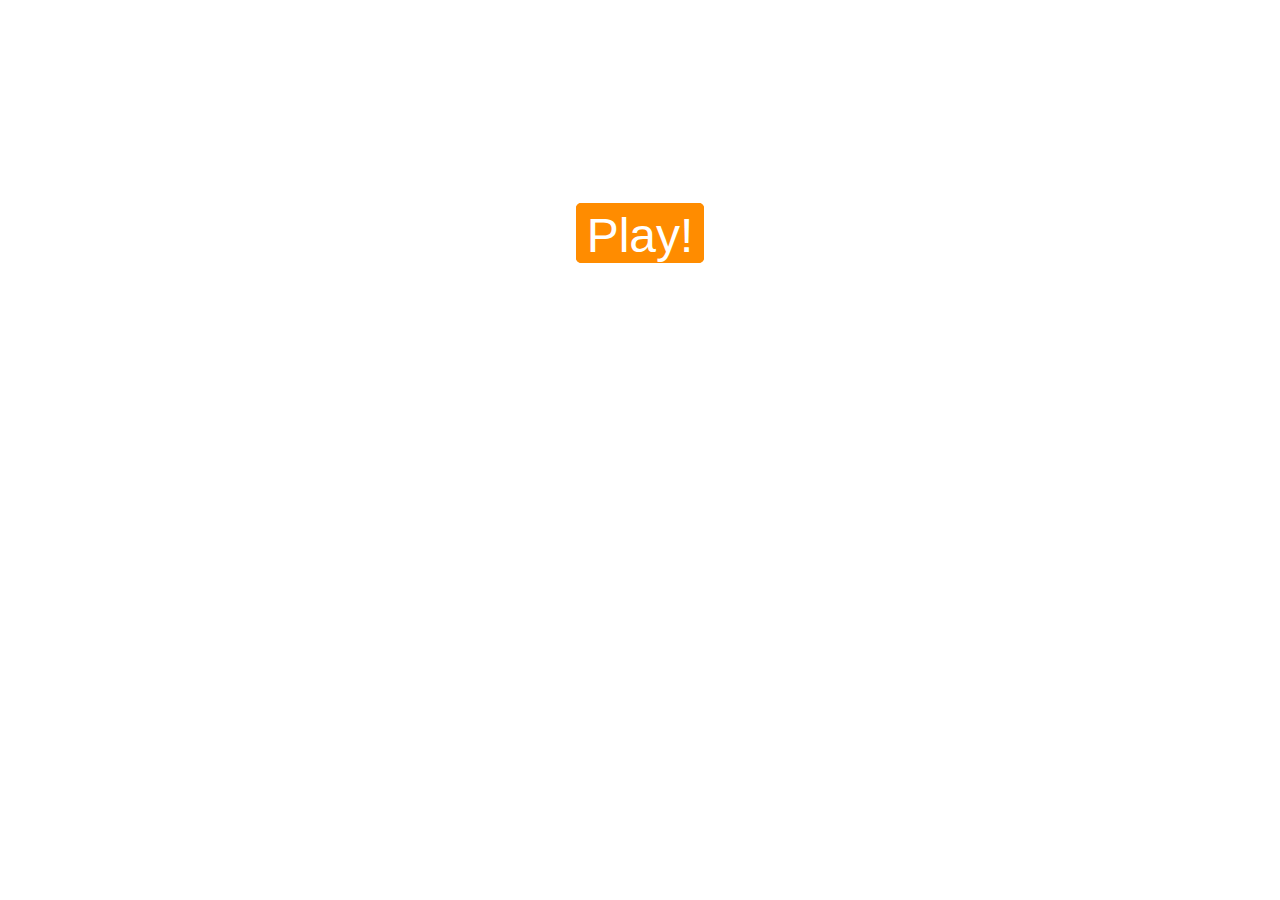
<file: adventure/index.html>
<!DOCTYPE html>
<html lang="en">
  <head>
    <meta content="text/html;charset=UTF-8" http-equiv="Content-Type" />
    <meta content="UTF-8" http-equiv="encoding" />
    <style>
      body {
        font-family: Verdana, sans-serif;
        text-align: center;
      }
      a{
        padding: 5px 10px 0 10px;
		    font-size: 36pt;
		    color: white;
		    background-color: darkorange;
		    border: 1px solid darkorange;
        border-radius: 5px;
		    -webkit-transition-duration: 1s; transition-duration: 1s;
        cursor: pointer;

        position: relative;
		    top: 200px;
	    }
	    a:hover{
		    color: darkorange;
		    background-color: rgba(255, 255, 255, 0);
	    }
    </style>
  </head>
  <body>
    <div id="game">
      <canvas id="gameCanvas" width="800" height="600"></canvas>
      <p>Use the WASD keys to move</p>
      <div id="textLog">
        <form id="nameForm">
          Your name is: <input type="text" placeholder="Warrior" value="Warrior" id="nameField">
          <button type="button" onClick="setName()">OK</button>
        </form>
      </div>
    </div>
    
    <!-- START show canvas -->
    <a>Play!</a>
    <script>
      !function() {
        var btn = document.getElementsByTagName("a")[0];
        var game = document.getElementById("game");
        game.style.display = "none";
        btn.addEventListener("click", function(){game.style.display = "block"; btn.style.display = "none"});
      }();
    </script>
    <!-- END show canvas -->

    <script src="js/GraphicsCommon.js"></script>
    <script src="js/ImageLoading.js"></script>
    <script src="js/Warrior.js"></script>
    <script src="js/World.js"></script>
    <script src="js/Input.js"></script>
    <script src="js/Main.js"></script>
  </body>
</html>
</file>
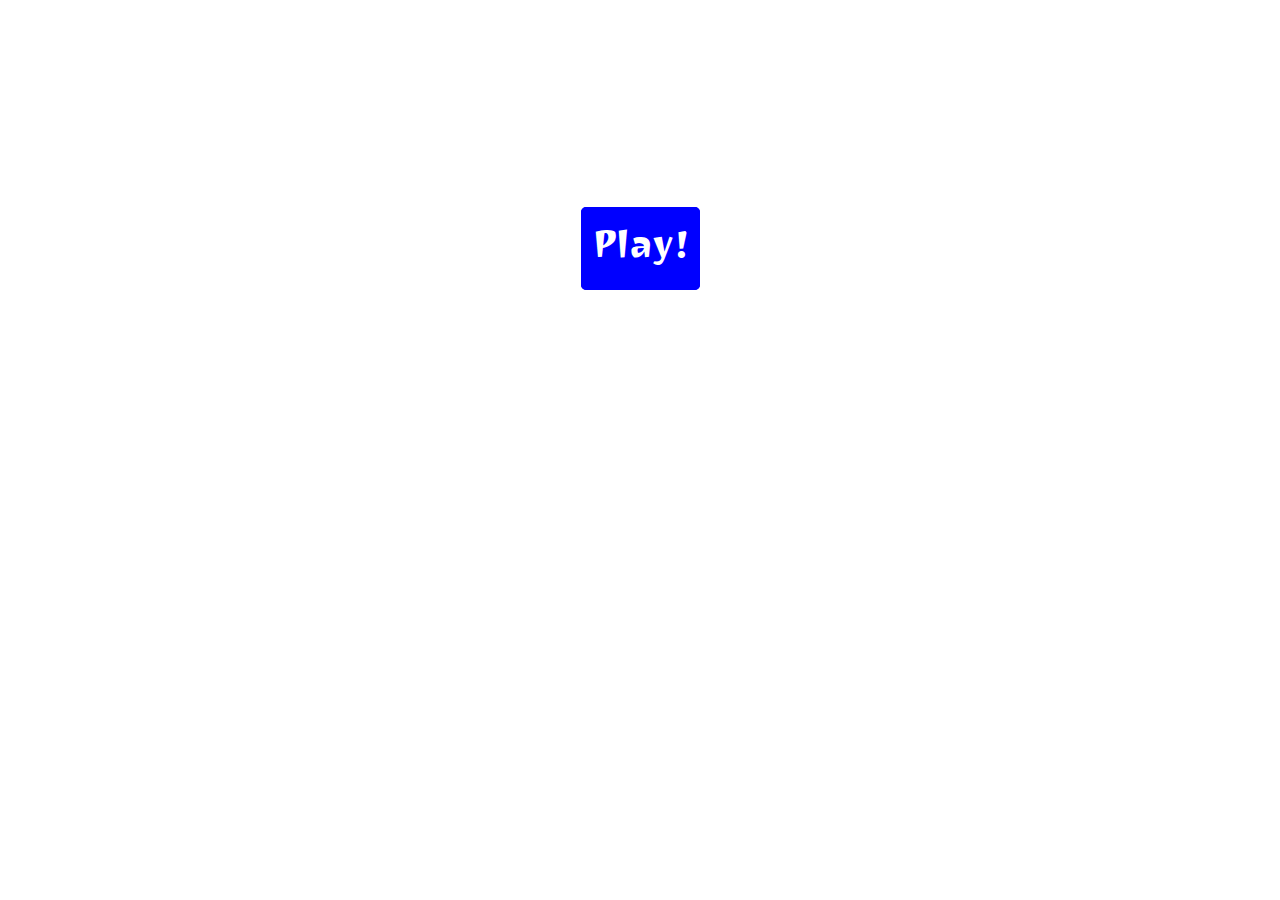
<file: brickbreaker/index.html>
<!DOCTYPE html>
<html lang="en">
  <head>
    <meta content="text/html;charset=UTF-8" http-equiv="Content-Type" />
    <meta content="UTF-8" http-equiv="encoding" />
    <title>Brick Breaker</title>

    <link rel="apple-touch-icon-precomposed" sizes="57x57" href="favicomatic/apple-touch-icon-57x57.png" />
    <link rel="apple-touch-icon-precomposed" sizes="114x114" href="favicomatic/apple-touch-icon-114x114.png" />
    <link rel="apple-touch-icon-precomposed" sizes="72x72" href="favicomatic/apple-touch-icon-72x72.png" />
    <link rel="apple-touch-icon-precomposed" sizes="144x144" href="favicomatic/apple-touch-icon-144x144.png" />
    <link rel="apple-touch-icon-precomposed" sizes="60x60" href="favicomatic/apple-touch-icon-60x60.png" />
    <link rel="apple-touch-icon-precomposed" sizes="120x120" href="favicomatic/apple-touch-icon-120x120.png" />
    <link rel="apple-touch-icon-precomposed" sizes="76x76" href="favicomatic/apple-touch-icon-76x76.png" />
    <link rel="apple-touch-icon-precomposed" sizes="152x152" href="favicomatic/apple-touch-icon-152x152.png" />
    <link rel="icon" type="image/png" href="favicomatic/favicon-196x196.png" sizes="196x196" />
    <link rel="icon" type="image/png" href="favicomatic/favicon-96x96.png" sizes="96x96" />
    <link rel="icon" type="image/png" href="favicomatic/favicon-32x32.png" sizes="32x32" />
    <link rel="icon" type="image/png" href="favicomatic/favicon-16x16.png" sizes="16x16" />
    <link rel="icon" type="image/png" href="favicomatic/favicon-128.png" sizes="128x128" />
    <meta name="application-name" content="&nbsp;"/>
    <meta name="msapplication-TileColor" content="#FFFFFF" />
    <meta name="msapplication-TileImage" content="favicomatic/mstile-144x144.png" />
    <meta name="msapplication-square70x70logo" content="favicomatic/mstile-70x70.png" />
    <meta name="msapplication-square150x150logo" content="favicomatic/mstile-150x150.png" />
    <meta name="msapplication-wide310x150logo" content="favicomatic/mstile-310x150.png" />
    <meta name="msapplication-square310x310logo" content="favicomatic/mstile-310x310.png" />

    <style type="text/css">
      @import url('https://fonts.googleapis.com/css?family=Ravi+Prakash');

      html, body{
        margin: 0px; padding: 0px;
        /*Disallow Selection*/ -webkit-touch-callout: none; -webkit-user-select: none; -khtml-user-select: none; -moz-user-select: none; -ms-user-select: none; user-select: none;
      }
      body{text-align: center;}
      #container {margin-top: 1%; text-align: center;}
      canvas {display: none;}
      a{
        padding: 5px 10px 0 10px;
		    font-family: 'Ravi Prakash', cursive;
		    font-size: 36pt;
		    color: white;
		    background-color: blue;
		    border: 1px solid blue;
        border-radius: 5px;
		    -webkit-transition-duration: 1s; transition-duration: 1s;
        cursor: pointer;

        position: relative;
		    top: 200px;
	    }
	    a:hover{
		    color: blue;
		    background-color: rgba(255, 255, 255, 0);
	    }
    </style>

    <script src="https://ajax.googleapis.com/ajax/libs/jquery/1.12.2/jquery.min.js"></script>
  	<script>$(document).ready(function(){$("a").click(function(){$("canvas").show();$("a").hide();});});</script>
  </head>
  <body>
    <div id="container">
      <a>Play!</a>

      <canvas id="gameCanvas" width="800" height="600"></canvas>
    </div>

    <script>
// Initialisation of Key Variables

var ballX = 75;
var ballY = 75;
var ballSpeedX = 5;
var ballSpeedY = 7;

const BRICK_W = 80;
const BRICK_H = 20;
const BRICK_GAP = 2;
const BRICK_COLS = 10;
const BRICK_ROWS = 14;
var brickGrid = new Array(BRICK_COLS * BRICK_ROWS);
var bricksLeft = 0;

const PADDLE_WIDTH = 100;
const PADDLE_THICKNESS = 10;
const PADDLE_DIST_FROM_EDGE = 60;
var paddleX = 400;

var canvas, canvasContext;

var mouseX = 0;
var mouseY = 0;

function updateMousePos(evt) {  // Mouse Stuff
  var rect = canvas.getBoundingClientRect();
  var root = document.documentElement;

  mouseX = evt.clientX - rect.left - root.scrollLeft;
  mouseY = evt.clientY - rect.top - root.scrollTop;

  paddleX = mouseX-PADDLE_WIDTH/2;

  // Start Cheat/Hack to move ball - For Testing
    /*
    ballX = mouseX;
    ballY = mouseY;
    ballSpeedX = 4;
    ballSpeedY = -4;
    */
  // End Cheat/Hack
}

function brickReset() { // Draw Brick Grid
  bricksLeft = 0;
  var i; // Declares i for both for loops
  for (i=0; i<3*BRICK_COLS; i++) { // First 3 rows, draw space
    brickGrid[i] = false;
  }
  for (;i<BRICK_COLS*BRICK_ROWS; i++) { // After first 3 rows, draw brick grid (First ; is intentional)
      brickGrid[i] = true;
      bricksLeft++;
  } //end of for each brick
} //end of brickReset()

window.onload = function() { // onload functions - canvasContext, FPS + Mouse Event Listener
  canvas = document.getElementById('gameCanvas');
  canvasContext = canvas.getContext('2d');

  var framesPerSecond = 30;
  setInterval (updateAll, 1000/framesPerSecond);

  canvas.addEventListener('mousemove', updateMousePos);

  brickReset();
  ballReset();
}

function updateAll() { // Calls moveAll + drawAll
  moveAll();
  drawAll();
}

function ballReset() { // Resets ball to centre at start
  ballX = canvas.width/2;
  ballY = canvas.height/2;
}

function ballMove() { // Ball movement code
  ballX += ballSpeedX;
  ballY += ballSpeedY;

  // After The && is to fix Ball Stuck at Side bug when paddle interferes
  // Only flips speed if it isn't moving back onto playfield
  if (ballX < 0 && ballSpeedX < 0.0) { //bounce off left edge of canvas
    ballSpeedX *= -1;
  }
  if (ballX > canvas.width && ballSpeedX > 0.0) { // bounce off right edge of canvas
    ballSpeedX *= -1;
  }

  if (ballY < 0 && ballSpeedY < 0.0) { // bounce off top of canvas
    ballSpeedY *= -1;
  }
  // No && condition, not needed as ball resets at bottom
  if (ballY > canvas.height) { // bounce off bottom of canvas
    ballReset();
    brickReset();
    // ballSpeedY *= -1;
  } //end if
} //end ballMove()

function isBrickAtColRow(col,row) { // Is position in outer bounds, if so, return false?
  if (col >= 0 && col < BRICK_COLS && // Checks for illegal columns
    row >= 0 && row < BRICK_ROWS) { // Checks for illegal rows
      var brickIndexUnderCoord = rowColToArrayIndex(col, row);
      return brickGrid[brickIndexUnderCoord];
    } else {
      return false; // Sets boolean value to 'false'
    }
}

function ballBrickHandling() {
  // Where is the ball?
  var ballBrickCol = Math.floor(ballX / BRICK_W);
  var ballBrickRow = Math.floor(ballY / BRICK_H);
  var brickIndexUnderBall = rowColToArrayIndex(ballBrickCol, ballBrickRow);

  /*colorText(mouseBrickCol+","+mouseBrickRow+": "+brickIndexUnderMouse,
            mouseX,mouseY, 'yellow');*/

  if (ballBrickCol >= 0 && ballBrickCol < BRICK_COLS && //Fixes Edge-Wrap Collision Bug
    ballBrickRow >= 0 && ballBrickRow < BRICK_ROWS) {

      if(isBrickAtColRow(ballBrickCol, ballBrickRow)){ // Brick under ball removed
        brickGrid[brickIndexUnderBall] = false;
        bricksLeft--;
        //console.log(bricksLeft);

      var prevBallX = ballX - ballSpeedX;
      var prevBallY = ballY - ballSpeedY;
      var prevBrickCol = Math.floor(prevBallX / BRICK_W);
      var prevBrickRow = Math.floor(prevBallY / BRICK_H);


      var bothTestsFailed = true; // 'Armpit' Scenario Fix 1/2

      if(prevBrickCol != ballBrickCol) {
        if(isBrickAtColRow(prevBrickCol, ballBrickRow) == false) { // Bounce off sides of a column
          ballSpeedX *= -1;
          bothTestsFailed = false;
      } //end if(brickGrid
    } //end if(prevBrickCol

      if(prevBrickRow != ballBrickRow) { // Bounce off bottom of a row
        if(isBrickAtColRow(prevBrickCol, ballBrickRow) == false) {
          ballSpeedY *= -1;
          bothTestsFailed = false;
        } // end if(brickGrid
      } //end if(prevBrickRow

        if (bothTestsFailed) {  // 'Armpit' Scenario Fix 2/2 (Prevents ball from going through)
          ballSpeedX *= -1;
          ballSpeedY *= -1;
        }

    } //end LILif
  } //end BIGif
} //end ballBrickHandling()

function ballPaddleHandling() {
  var paddleTopEdgeY = canvas.height-PADDLE_DIST_FROM_EDGE;
  var paddleBottomEdgeY = paddleTopEdgeY + PADDLE_THICKNESS;
  var paddleLeftEdgeX = paddleX;
  var paddleRightEdgeX = paddleLeftEdgeX + PADDLE_WIDTH;

  if( ballY > paddleTopEdgeY && //below top of paddle
      ballY < paddleBottomEdgeY && //above top of paddle
      ballX > paddleLeftEdgeX && //right of the left side of paddle
      ballX < paddleRightEdgeX) { //left of the right side of paddle

        ballSpeedY *= -1;

        var centerOfPaddleX = paddleX + PADDLE_WIDTH/2;
        var ballDistFromPaddleCenterX = ballX - centerOfPaddleX;
        ballSpeedX = ballDistFromPaddleCenterX * 0.35;

        if(bricksLeft == 0) {
          brickReset();
        } // out of bricks, reset grid when paddle touched (avoids ball getting stuck in grid)
      } // ball centre inside paddle
} //end ballPaddleHandling

function moveAll() {
  ballMove();

  ballBrickHandling();

  ballPaddleHandling();
}

function rowColToArrayIndex(col, row) {
  return col + BRICK_COLS * row;
}

function drawBricks() {

  for(var eachRow=0;eachRow<BRICK_ROWS;eachRow++){

  for (var eachCol=0;eachCol<BRICK_COLS;eachCol++) {

    var arrayIndex = rowColToArrayIndex(eachCol, eachRow);
      if (brickGrid[arrayIndex]){
        colorRect(BRICK_W*eachCol,BRICK_H*eachRow,
                  BRICK_W-BRICK_GAP,BRICK_H-BRICK_GAP, 'blue');
      } //end of is this brick here
    } //end of for each brick
  } //end of for eachRow
} //end of drawBricks()

function drawAll() {
  colorRect (0,0, canvas.width,canvas.height, 'black');

  colorCircle (ballX, ballY, 10, 'white');

  colorRect(paddleX, canvas.height-PADDLE_DIST_FROM_EDGE, PADDLE_WIDTH,PADDLE_THICKNESS, 'white');

  drawBricks();
} //end drawAll

function colorRect(topLeftX, topLeftY, boxWidth, boxHeight, fillColor) {
  canvasContext.fillStyle = fillColor;
  canvasContext.fillRect (topLeftX,topLeftY, boxWidth,boxHeight);
}

function colorCircle(centerX,centerY, radius, fillColor) {
  canvasContext.fillStyle = fillColor;
  canvasContext.beginPath();
  canvasContext.arc(centerX,centerY,radius, 0, Math.PI*2, true);
  canvasContext.fill();
}

function colorText(showWords, textX,textY, fillColor) {
  canvasContext.fillStyle = fillColor;
  canvasContext.fillText(showWords, textX,textY);
}

    </script>
  </body>
</html>
</file>
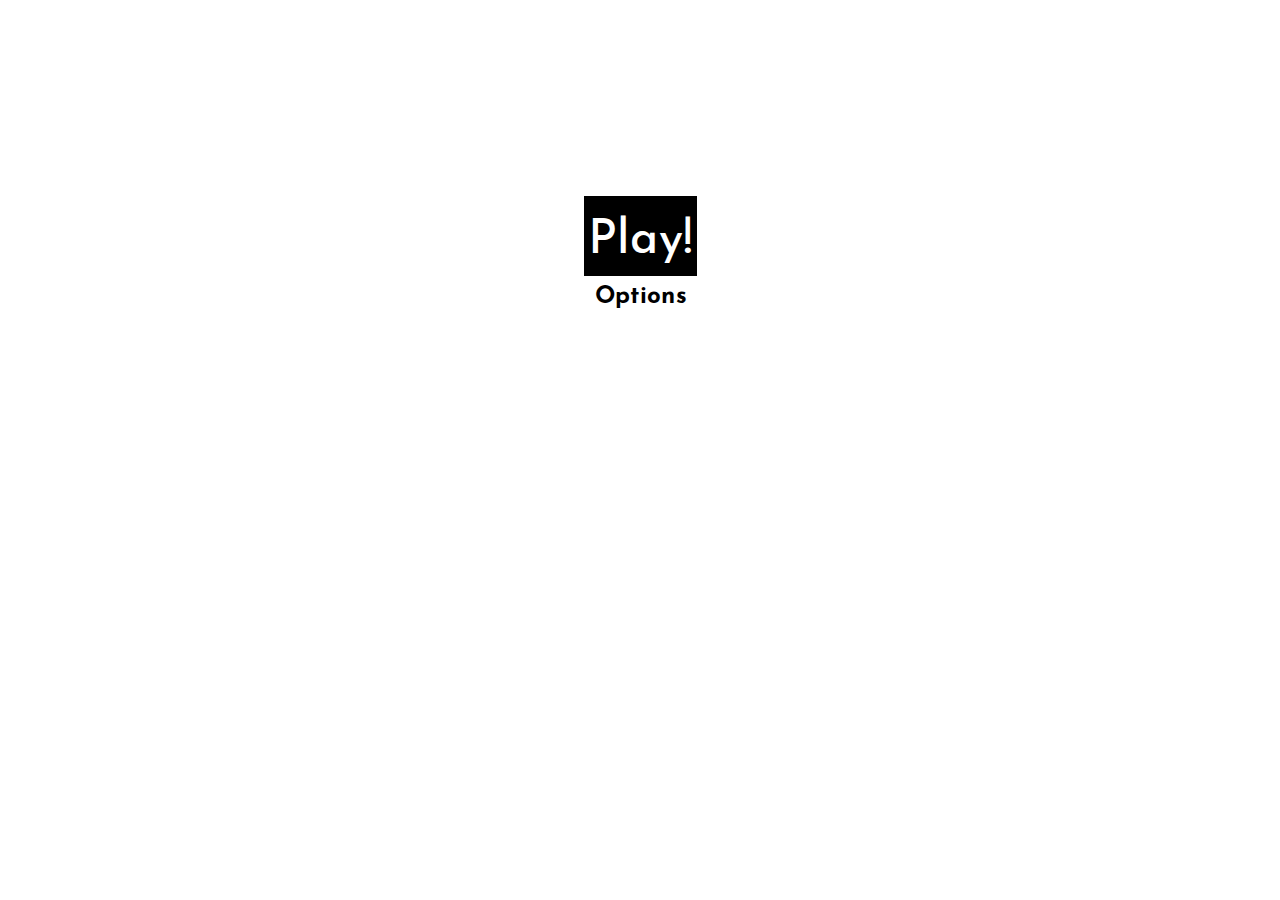
<file: pong/index.html>
<!DOCTYPE html>
<html>
  <head>
    <title>Pong</title>
    <meta charset="UTF-8" />
    <link rel="apple-touch-icon-precomposed" sizes="57x57" href="favicomatic/apple-touch-icon-57x57.png" />
    <link rel="apple-touch-icon-precomposed" sizes="114x114" href="favicomatic/apple-touch-icon-114x114.png" />
    <link rel="apple-touch-icon-precomposed" sizes="72x72" href="favicomatic/apple-touch-icon-72x72.png" />
    <link rel="apple-touch-icon-precomposed" sizes="144x144" href="favicomatic/apple-touch-icon-144x144.png" />
    <link rel="apple-touch-icon-precomposed" sizes="60x60" href="favicomatic/apple-touch-icon-60x60.png" />
    <link rel="apple-touch-icon-precomposed" sizes="120x120" href="favicomatic/apple-touch-icon-120x120.png" />
    <link rel="apple-touch-icon-precomposed" sizes="76x76" href="favicomatic/apple-touch-icon-76x76.png" />
    <link rel="apple-touch-icon-precomposed" sizes="152x152" href="favicomatic/apple-touch-icon-152x152.png" />
    <link rel="icon" type="image/png" href="favicomatic/favicon-196x196.png" sizes="196x196" />
    <link rel="icon" type="image/png" href="favicomatic/favicon-96x96.png" sizes="96x96" />
    <link rel="icon" type="image/png" href="favicomatic/favicon-32x32.png" sizes="32x32" />
    <link rel="icon" type="image/png" href="favicomatic/favicon-16x16.png" sizes="16x16" />
    <link rel="icon" type="image/png" href="favicomatic/favicon-128.png" sizes="128x128" />
    <meta name="application-name" content="&nbsp;"/>
    <meta name="msapplication-TileColor" content="#FFFFFF" />
    <meta name="msapplication-TileImage" content="favicomatic/mstile-144x144.png" />
    <meta name="msapplication-square70x70logo" content="favicomatic/mstile-70x70.png" />
    <meta name="msapplication-square150x150logo" content="favicomatic/mstile-150x150.png" />
    <meta name="msapplication-wide310x150logo" content="favicomatic/mstile-310x150.png" />
    <meta name="msapplication-square310x310logo" content="favicomatic/mstile-310x310.png" />
    <style>
			/* skyblue --> black */
			
	    @import 'https://fonts.googleapis.com/css?family=Reem+Kufi';

	    html, body{
		    margin: 0px;
		    padding: 0px;

        /*START Disallow Selection*/
        -webkit-touch-callout: none; /* iOS Safari */
        -webkit-user-select: none;   /* Chrome/Safari/Opera */
        -khtml-user-select: none;    /* Konqueror */
        -moz-user-select: none;      /* Firefox */
        -ms-user-select: none;       /* Internet Explorer/Edge */
        user-select: none;           /* Non-prefixed version, currently
                                    not supported by any browser */
        /*END Disallow Selection*/
	    }
	    body{
		    text-align: center;
	    }
	    canvas{
		    display: none;
	    }
	    #intro{
		    margin: 0px;
		    padding: 0px;

		    position: relative;
		    top: 200px;
	    }
	    a{
		    padding: 3px;

		    font-family: 'Reem Kufi', sans-serif;
		    font-size: 36pt;
		    color: white;
		    background-color: black;
		    border: 1px solid black;

		    -webkit-transition-duration: 1s; /* Safari */
			  transition-duration: 1s;

      cursor: pointer;
	    }
	    a:hover{
		    color: black;
		    background-color: rgba(255, 255, 255, 0);
	    }
	    h1{
		    margin-top: 5px;
		    padding: 0px;
		    font-family: 'Reem Kufi', sans-serif;
		    font-size: 18pt;
		    color: black;

        cursor: pointer;
	    }
	    h2{
		    margin: 0px;
        margin-top: 10px;
		    padding: 0px;
		    font-family: 'Reem Kufi', sans-serif;
		    font-size: 10pt;
		    color: grey;
		    line-height: normal;
	    }
	    form{
        display: none;
	    }
      input,select{
        border: 1px solid grey;
        -webkit-appearance: none;
        border-radius: 5px 5px;
        padding: 2px;
        font-size: 1em;
      }
	</style>
	<!--START jQuery to show canvas and hide button-->
    <script src="https://ajax.googleapis.com/ajax/libs/jquery/1.12.2/jquery.min.js"></script>
		<script>
			$(document).ready(function(){
			    $("a").click(function(){
			        $("canvas").show();
			        $("#intro").hide();
			    });
			});
      $(document).ready(function(){
			    $("h1").click(function(){
			        $("form").toggle();
			    });
			});
	</script>
	<!--END jQuery to show canvas and hide button-->
  <script>
  var canvas;
  var canvasContext;
  var ballX = 50;
  var ballY = 50;

  var player1Score = 0;
  var player2Score = 0;
  // var makes variable, const makes constant

  var showingWinScreen = false;

  var paddle1Y = 250;
  var paddle2Y = 250;
  const PADDLE_THICKNESS = 10;
  const PADDLE_HEIGHT = 100;


  var LEFT_PADDLE_COLOUR = 'white';  //default LEFT_PADDLE_COLOUR
  var RIGHT_PADDLE_COLOUR = 'white';  //default RIGHT_PADDLE_COLOUR
  var BALL_COLOUR = 'white';    //default BALL_COLOUR
  var BG_COLOUR = 'black'; //default BG_COLOUR

  var DIFFI = 1;
  var WINNING_SCORE = 3;

  var ballSpeedX = 10;
  var ballSpeedY = 4;

  function opt() {
    var d = document.getElementById("difi");
    DIFFI = d.options[ d.selectedIndex ].value;

    ballSpeedX *= DIFFI;
    ballSpeedY *= DIFFI;

    var ws = document.getElementById("winScore");
    WINNING_SCORE = ws.value;

    var bc = document.getElementById("ballColour");
    BALL_COLOUR = bc.options[ bc.selectedIndex ].value;

    var lpc = document.getElementById("leftPaddleColour");
    LEFT_PADDLE_COLOUR = lpc.options[ lpc.selectedIndex ].value;

    var rpc = document.getElementById("rightPaddleColour");
    RIGHT_PADDLE_COLOUR = rpc.options[ rpc.selectedIndex ].value;

    var bgc = document.getElementById("bgColour");
    BG_COLOUR = bgc.options[ bgc.selectedIndex ].value;
  }
  </script>
  </head>
  <body>
	  <div id="intro">
		  <a onclick="opt()">Play!</a><br />
      <!--START Options-->
		  <h1>Options</h1>
		  <form method="post">
        <!--START WINNING_SCORE-->
        <label><h2>Score to Win</h2></label>
        <input id="winScore" type="number" min="0" max="1000" value="3"/>
        <!--END WINNING_SCORE-->
        <!--START difficulty-->
        <label><h2>Difficulty</h2></label>
        <!--<input id="difI" type="number" min="1" max="5" value="1"/>-->
        <select id="difi">
          <option value=0.5>Easy<!--&nbsp;😁 &nbsp;--></option>
          <option value=1 selected>Normal<!--&nbsp;😀 &nbsp;--></option>
          <option value=2>Extra Normal<!--&nbsp;🙃 &nbsp;--></option>
          <option value=3>Hard<!--&nbsp;😬 &nbsp;--></option>
          <option value=4>Harder<!--&nbsp;😠 &nbsp;--></option>
          <option value=5>Hardest<!--&nbsp;😡 &nbsp;--></option>
          <option value=5>Hardest<!--&nbsp;😡 &nbsp;--></option>
          <option value=10>Really?<!--&nbsp;😭 &nbsp;--></option>
        </select>
        <!--END difficulty-->
			  <!--START ballColour-->
			  <label><h2>Ball Colour</h2></label>
        <select id="ballColour">
          <option value="#FFFFFF">White</option>
          <option value="#000000">Black</option>
          <option value="#F44336">Red</option>
          <option value="#E91E63">Pink</option>
          <option value="#9C27B0">Purple</option>
          <option value="#673AB7">Deep Purple</option>
          <option value="#3F51B5">Indigo</option>
          <option value="#2196F3">Blue</option>
          <option value="#03A9F4">Light Blue</option>
          <option value="#00BCD4">Cyan</option>
          <option value="#009688">Teal</option>
          <option value="#4CAF50">Green</option>
          <option value="#8BC34A">Light Green</option>
          <option value="#CDDC39">Lime</option>
          <option value="#FFEB3B">Yellow</option>
          <option value="#FFC107">Amber</option>
          <option value="#FF9800">Orange</option>
          <option value="#FF5722">Deep Orange</option>
          <option value="#795548">Brown</option>
          <option value="#9E9E9E">Grey</option>
          <option value="#607D8B">Blue Grey</option>
          <!--<option value="#3EB489">Mint</option>-->
        </select>
			  <!--END ballColour-->
        <!--START LEFTpaddleColour-->
        <label><h2>Left Paddle Colour</h2></label>
        <select id="leftPaddleColour">
          <option value="#FFFFFF">White</option>
          <option value="#000000">Black</option>
          <option value="#F44336">Red</option>
          <option value="#E91E63">Pink</option>
          <option value="#9C27B0">Purple</option>
          <option value="#673AB7">Deep Purple</option>
          <option value="#3F51B5">Indigo</option>
          <option value="#2196F3">Blue</option>
          <option value="#03A9F4">Light Blue</option>
          <option value="#00BCD4">Cyan</option>
          <option value="#009688">Teal</option>
          <option value="#4CAF50">Green</option>
          <option value="#8BC34A">Light Green</option>
          <option value="#CDDC39">Lime</option>
          <option value="#FFEB3B">Yellow</option>
          <option value="#FFC107">Amber</option>
          <option value="#FF9800">Orange</option>
          <option value="#FF5722">Deep Orange</option>
          <option value="#795548">Brown</option>
          <option value="#9E9E9E">Grey</option>
          <option value="#607D8B">Blue Grey</option>
          <!--<option value="#3EB489">Mint</option>-->
        </select>
        <!--END LEFTpaddleColour-->
        <!--START RIGHTpaddleColour-->
        <label><h2>Right Paddle Colour</h2></label>
        <select id="rightPaddleColour">
          <option value="#FFFFFF">White</option>
          <option value="#000000">Black</option>
          <option value="#F44336">Red</option>
          <option value="#E91E63">Pink</option>
          <option value="#9C27B0">Purple</option>
          <option value="#673AB7">Deep Purple</option>
          <option value="#3F51B5">Indigo</option>
          <option value="#2196F3">Blue</option>
          <option value="#03A9F4">Light Blue</option>
          <option value="#00BCD4">Cyan</option>
          <option value="#009688">Teal</option>
          <option value="#4CAF50">Green</option>
          <option value="#8BC34A">Light Green</option>
          <option value="#CDDC39">Lime</option>
          <option value="#FFEB3B">Yellow</option>
          <option value="#FFC107">Amber</option>
          <option value="#FF9800">Orange</option>
          <option value="#FF5722">Deep Orange</option>
          <option value="#795548">Brown</option>
          <option value="#9E9E9E">Grey</option>
          <option value="#607D8B">Blue Grey</option>
          <!--<option value="#3EB489">Mint</option>-->
        </select>
        <!--END RIGHTpaddleColour-->
        <!--START BGColour-->
        <label><h2>Background Colour</h2></label>
        <select id="bgColour">
          <option value="#000000">Black</option>
          <option value="#F44336">Red</option>
          <option value="#E91E63">Pink</option>
          <option value="#9C27B0">Purple</option>
          <option value="#673AB7">Deep Purple</option>
          <option value="#3F51B5">Indigo</option>
          <option value="#2196F3">Blue</option>
          <option value="#03A9F4">Light Blue</option>
          <option value="#00BCD4">Cyan</option>
          <option value="#009688">Teal</option>
          <option value="#4CAF50">Green</option>
          <option value="#8BC34A">Light Green</option>
          <option value="#CDDC39">Lime</option>
          <option value="#FFEB3B">Yellow</option>
          <option value="#FFC107">Amber</option>
          <option value="#FF9800">Orange</option>
          <option value="#FF5722">Deep Orange</option>
          <option value="#795548">Brown</option>
          <option value="#9E9E9E">Grey</option>
          <option value="#607D8B">Blue Grey</option>
          <!--<option value="#3EB489">Mint</option>-->
        </select>
        <!--END BGColour-->
		  </form>
      <!--END Options-->
	  </div>
    <canvas id="gameCanvas" width="800" height="600" autofocus></canvas>

    <script>
      function calculateMousePos(evt) {
        var rect = canvas.getBoundingClientRect(); //Bound STUFF
        var root = document.documentElement; //Get document game.html
        var mouseX = evt.clientX - rect.left - root.scrollLeft; //Ignore positioning of canvas in window, get X position within canvas
        var mouseY = evt.clientY - rect.top - root.scrollTop; //Ignore positioning of canvas in window, get Y position within canvas
        return { //Returns adjusted X and Y mouse coordinates
          x: mouseX,
          y:mouseY
        }
      }

      function handleMouseClick(evt) {
        if(showingWinScreen){
          player1Score = 0;
          player2Score = 0;
          showingWinScreen = false;
        }
      }

      window.onload = function() {
        canvas = document.getElementById('gameCanvas');
        canvasContext = canvas.getContext('2d');

        var framesPerSecond = 30;
        setInterval(function (){ //Re-Call the functions at a number of FPS
                moveEverything();
                drawEverything();
        }, 1000/framesPerSecond);

        canvas.addEventListener('mousedown', handleMouseClick);

        canvas.addEventListener('mousemove', //Adds EventListener for mouse movement
                function (evt) { //Calls function for mousePos
                    var mousePos = calculateMousePos(evt); // ″
                    paddle1Y = mousePos.y - (PADDLE_HEIGHT/2); //Sets paddle1 Y position to that of mouse
                });
      }

      function ballReset() {
        if(player1Score >= WINNING_SCORE || //or else
            player2Score >= WINNING_SCORE){
              showingWinScreen = true;
            }

        ballSpeedX = -ballSpeedX; //Reverse direction
        ballX = canvas.width/2;   //Move ball to middle
        ballY = canvas.height/2;  // ″
      }

      function computerMovement() {
        var paddle2YCentre = paddle2Y + (PADDLE_HEIGHT/2);
        if(paddle2YCentre < ballY - 35) {
          paddle2Y += 6;
        } else if(paddle2YCentre > ballY + 35) {
          paddle2Y -= 6;
        }
      }

      // +=, -=, *= & /= Operate on the variable, then store the result inside it

      function moveEverything() {
        if (showingWinScreen) { //asks if showingWinScreen == true
          return; //bails out of function prematurely
        }
        computerMovement();

        ballX += ballSpeedX; //Move ballX by ballSpeedX
        //See above for about operator +=
        //ballSpeedX = ballSpeedX + 1; Causes acceleration, unwanted
        ballY += ballSpeedY; //Move ballY by ballSpeedY

        if (ballX < 0){ //IF ball touches left side, reverse (bounce off)
          if (ballY > paddle1Y && //and also
            ballY < paddle1Y+PADDLE_HEIGHT) {
            ballSpeedX = -ballSpeedX;

            var deltaY = ballY - (paddle1Y+PADDLE_HEIGHT/2); //Left Ball control
              ballSpeedY = deltaY * 0.35;
          } else {
            player2Score ++; //must be BEFORE ballReset
            ballReset();

          }
        }

        // ++ does += 1, -- does -= 1

        if (ballX > canvas.width) { //IF ball touches right side, reverse (bounce off)
          if (ballY > paddle2Y && //and also
            ballY < paddle2Y+PADDLE_HEIGHT) {
            ballSpeedX = -ballSpeedX;
            var deltaY = ballY - (paddle2Y+PADDLE_HEIGHT/2);  //Right Ball control
              ballSpeedY = deltaY * 0.35;
          } else {
            player1Score ++;  //must be BEFORE ballReset
            ballReset();

          }
        }

        if (ballY < 0){ //IF ball touches left side, reverse (bounce off)
          ballSpeedY = -ballSpeedY;
        }
        if (ballY > canvas.height){ //IF ball touches right side, reverse (bounce off)
          ballSpeedY = -ballSpeedY;
        }
      }

      function drawNet() {
        for (var i=0; i<canvas.height; i+=40){ //FOR LOOP
          colorRect (canvas.width/2-1,i, 2, 20,'white'); //
        }
      }

      function drawEverything() {
        colorRect (0,0, canvas.width, canvas.height,BG_COLOUR); //black background


        if (showingWinScreen) { //asks if showingWinScreen == true
          if(player1Score >= WINNING_SCORE){
            canvasContext.fillStyle = 'green';
            canvasContext.font = "20px Verdana";
            canvasContext.fillText("You Won :)", (canvas.width/2)-50, 200);

          } else if (player2Score >= WINNING_SCORE) {
            canvasContext.fillStyle = 'red';
            canvasContext.font = "20px Verdana";
            canvasContext.fillText("You Lost :(", (canvas.width/2)-50, 200);
          }
          canvasContext.fillStyle = 'white';
          canvasContext.font = "15px Verdana";
          canvasContext.fillText("Click to continue", (canvas.width/2)-50, canvas.height-100);
          return; //bails out of function prematurely
        }

        drawNet(); //calls drawNet

        colorRect (0, paddle1Y, PADDLE_THICKNESS, PADDLE_HEIGHT, LEFT_PADDLE_COLOUR); // left player paddle

        colorRect (canvas.width-PADDLE_THICKNESS , paddle2Y, PADDLE_THICKNESS, PADDLE_HEIGHT, RIGHT_PADDLE_COLOUR); // right computer paddle
        //colorRect (ballX, 100, 10, 10,'red'); draws (square) ball, unwanted
        colorCircle(ballX, ballY, 10, BALL_COLOUR);

		//SCORES
		canvasContext.fillStyle = 'white';
    canvasContext.font = "30px Verdana";
        canvasContext.fillText(player1Score, 100, 100);
        canvasContext.fillText(player2Score, canvas.width-100, 100);
      }

      function colorCircle(centreX, centreY, radius, drawColor) { //Function to draw Circle
        canvasContext.fillStyle = drawColor;
        canvasContext.beginPath();
        canvasContext.arc(centreX, centreY, radius, 0/*Startpoint is 0 radians*/, Math.PI*2 /*Endpoint is 2π radians*/ , true /*Draws counterclockwise arc*/);
        canvasContext.fill();
      }

      function colorRect (leftX, topY, width, height, drawColor){ //Function to draw Rectangle
        canvasContext.fillStyle = drawColor;
        canvasContext.fillRect (leftX, topY, width, height);
      }

    </script>
  </body>
</html>
</file>
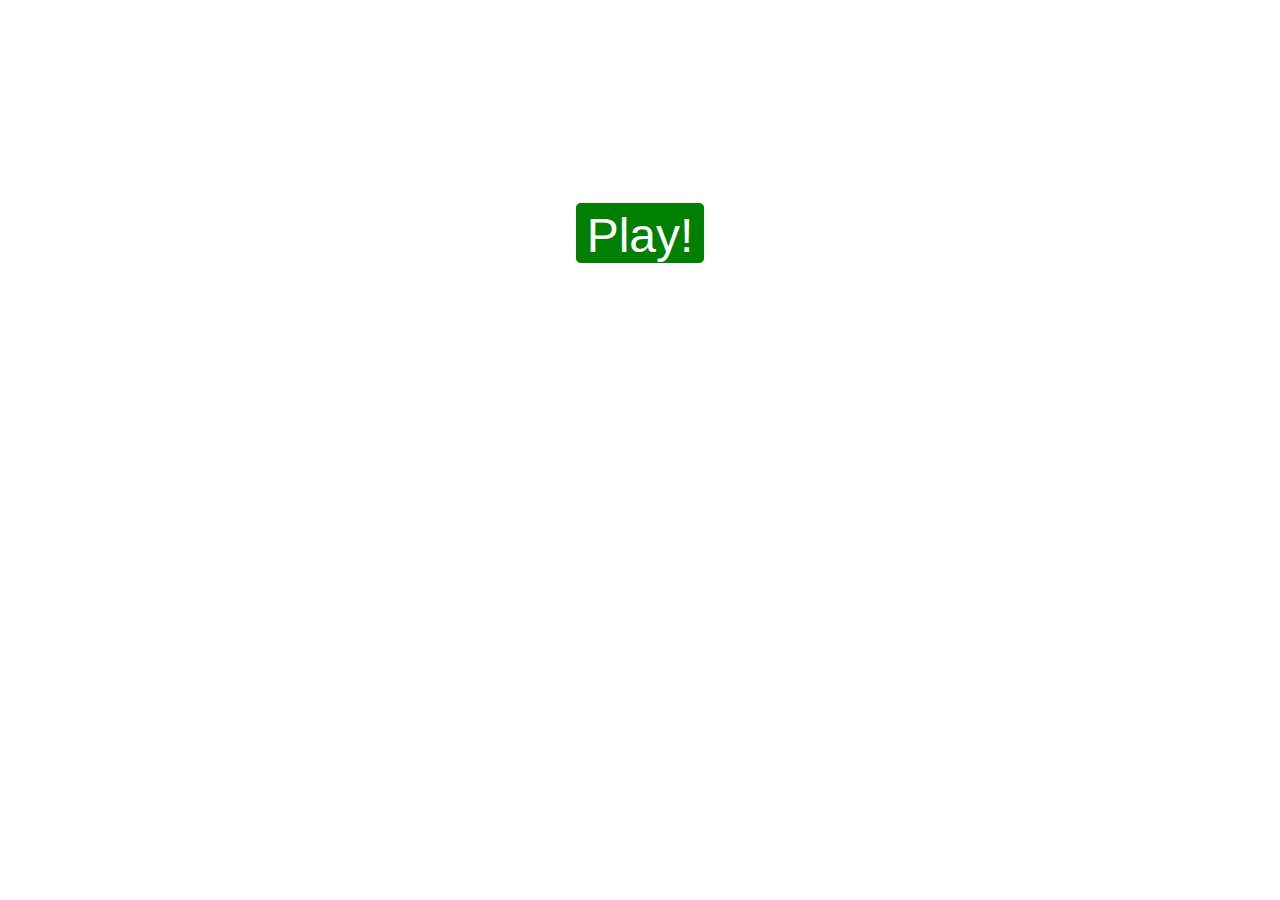
<file: racing/index.html>
<!DOCTYPE html>
<html lang="en">
  <head>
    <meta content="text/html;charset=UTF-8" http-equiv="Content-Type" />
    <meta content="UTF-8" http-equiv="encoding" />
    <style>
      body {
        font-family: Verdana, sans-serif;
        text-align: center;
      }
      a{
        padding: 5px 10px 0 10px;
		    font-size: 36pt;
		    color: white;
		    background-color: green;
		    border: 1px solid green;
        border-radius: 5px;
		    -webkit-transition-duration: 1s; transition-duration: 1s;
        cursor: pointer;

        position: relative;
		    top: 200px;
	    }
	    a:hover{
		    color: green;
		    background-color: rgba(255, 255, 255, 0);
	    }
    </style>
  </head>
  <body>
    <div id="game">
      <canvas id="gameCanvas" width="800" height="600"></canvas>
      <div id="textLog" style="font-weight: bold;"></div>
      <p>Use the WASD keys to drive the blue car</p>
      <p>Use the Up, Down, Left and Right arrow keys to drive the green car</p>
    </div>
    
    <!-- START show canvas -->
    <a>Play!</a>
    <script>
      !function() {
        var btn = document.getElementsByTagName("a")[0];
        var game = document.getElementById("game");
        game.style.display = "none";
        btn.addEventListener("click", function(){game.style.display = "block"; btn.style.display = "none"});
      }();
    </script>
    <!-- END show canvas -->
    
    <script type="text/javascript" src="js/GraphicsCommon.js"></script>
    <script type="text/javascript" src="js/ImageLoading.js"></script>
    <script type="text/javascript" src="js/Car.js"></script>
    <script type="text/javascript" src="js/Track.js"></script>
    <script type="text/javascript" src="js/Input.js"></script>
    <script type="text/javascript" src="js/Main.js"></script>
  </body>
</html>
</file>
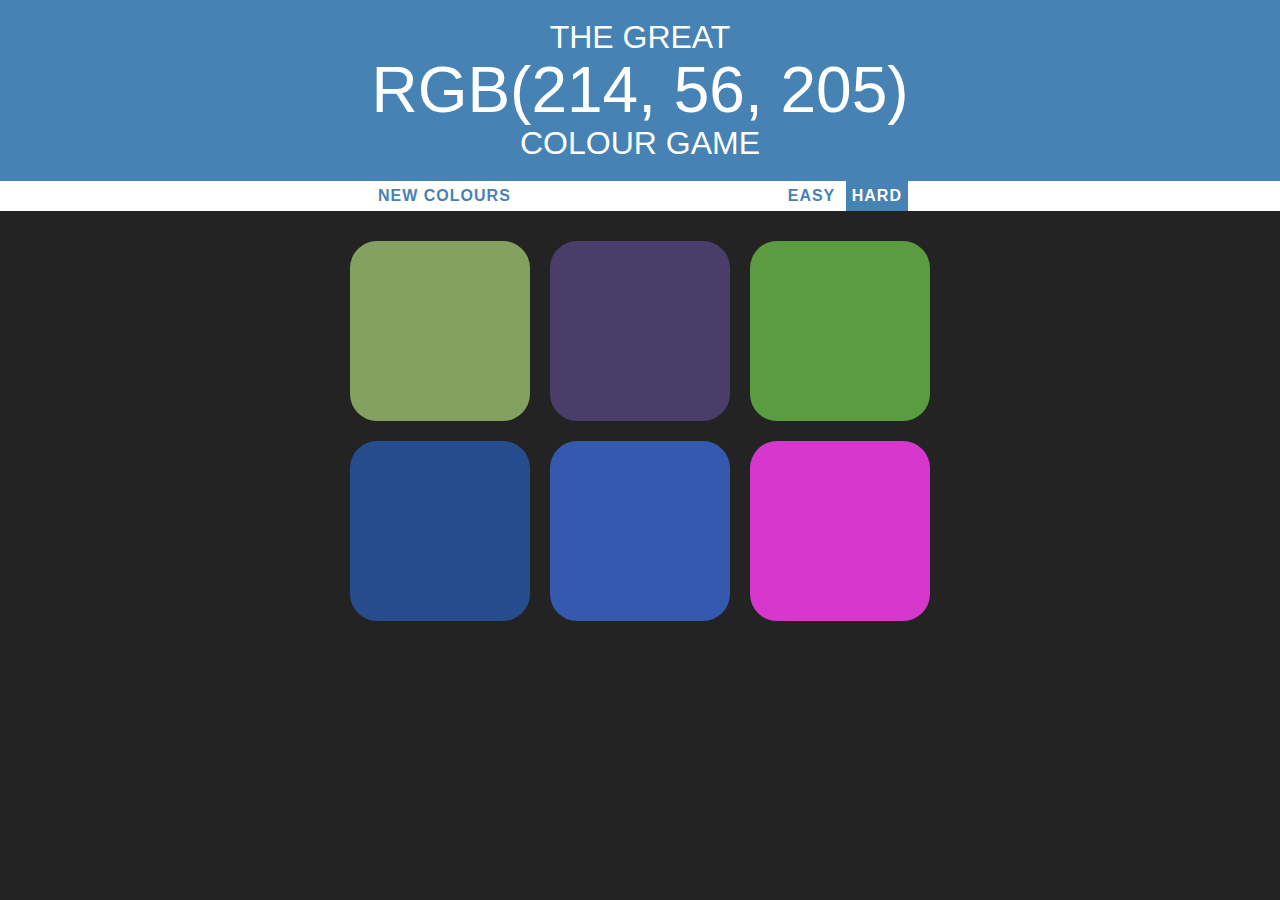
<file: rgbcolours/index.html>
<!DOCTYPE html>
<html>
  <head>
    <title>Colour Game</title>
    <meta charset="UTF-8" />
    <meta name="viewport" content="width=device-width, initial-scale=1.0" />
    <link rel="apple-touch-icon-precomposed" sizes="57x57" href="favicon/apple-touch-icon-57x57.png"/><link rel="apple-touch-icon-precomposed" sizes="114x114" href="favicon/apple-touch-icon-114x114.png"/><link rel="apple-touch-icon-precomposed" sizes="72x72" href="favicon/apple-touch-icon-72x72.png"/><link rel="apple-touch-icon-precomposed" sizes="144x144" href="favicon/apple-touch-icon-144x144.png"/><link rel="apple-touch-icon-precomposed" sizes="60x60" href="favicon/apple-touch-icon-60x60.png"/><link rel="apple-touch-icon-precomposed" sizes="120x120" href="favicon/apple-touch-icon-120x120.png"/><link rel="apple-touch-icon-precomposed" sizes="76x76" href="favicon/apple-touch-icon-76x76.png"/><link rel="apple-touch-icon-precomposed" sizes="152x152" href="favicon/apple-touch-icon-152x152.png"/><link rel="icon" type="image/png" href="favicon/favicon-196x196.png" sizes="196x196"/><link rel="icon" type="image/png" href="favicon/favicon-96x96.png" sizes="96x96"/><link rel="icon" type="image/png" href="favicon/favicon-32x32.png" sizes="32x32"/><link rel="icon" type="image/png" href="favicon/favicon-16x16.png" sizes="16x16"/><link rel="icon" type="image/png" href="favicon/favicon-128.png" sizes="128x128"/><meta name="application-name" content="&nbsp;"/><meta name="msapplication-TileColor" content="#FFFFFF"/><meta name="msapplication-TileImage" content="favicon/mstile-144x144.png"/><meta name="msapplication-square70x70logo" content="favicon/mstile-70x70.png"/><meta name="msapplication-square150x150logo" content="favicon/mstile-150x150.png"/><meta name="msapplication-wide310x150logo" content="favicon/mstile-310x150.png"/><meta name="msapplication-square310x310logo" content="favicon/mstile-310x310.png"/>
    <link rel="stylesheet" type="text/css" href="style.css" />
  </head>
  <body>
    <h1>The Great 
      <br>
      <span id="colourDisplay">RGB</span> 
      <br>
      Colour Game</h1>
    
    <div id="stripe">
      <button id="reset">New Colours</button>
      <span id="message"></span>
      <button class="mode">Easy</button>
      <button class="selected mode">Hard</button>
    </div>
    
    <div id="container">
      <div class="square"></div>
      <div class="square"></div>
      <div class="square"></div>
      <div class="square"></div>
      <div class="square"></div>
      <div class="square"></div>
      
      <script type="text/javascript" src="script.js"></script>
    </div>
  </body>
</html>
</file>
<file: rgbcolours/style.css>
body {
  background-color: #232323;
  margin: 0;
  font-family: "Avenir", "Montserrat", sans-serif;
}

.square {
  width: 30%;
  background: purple;
  padding-bottom: 30%;
  float: left;
  margin: 1.66%;
  border-radius: 15%;
  transition: background 0.6s;
  --webkit-transition: background 0.6s;
  --moz-transition: background 0.6s;
  
  cursor: pointer;
}

#container {
  margin: 20px auto;
  max-width: 600px;
}

h1 {
  text-align: center;
  line-height: 1.1;
  background: steelblue;
  margin: 0;
  font-weight: normal;
  color: white;
  text-transform: uppercase;
  padding: 20px 0;
}

#colourDisplay {
  font-size: 200%;
}

#message {
  display: inline-block;
  width: 20%;
}

#stripe {
  background: white;
  height: 30px;
  text-align: center;
}

.selected {
  color: white;
  background: steelblue;
}

button {
  border: none;
  background: none;
  text-transform: uppercase;
  height: 100%;
  font-weight: 700;
  color: steelblue;
  letter-spacing: 1px;
  font-size: inherit;
  transition: all 0.3s;
  --webkit-transition: all 0.3s;
  --moz-transition: all 0.3s;
  outline: none;
  
  cursor: pointer;
}

button:hover {
  color: white;
  background: steelblue;
}
</file>
